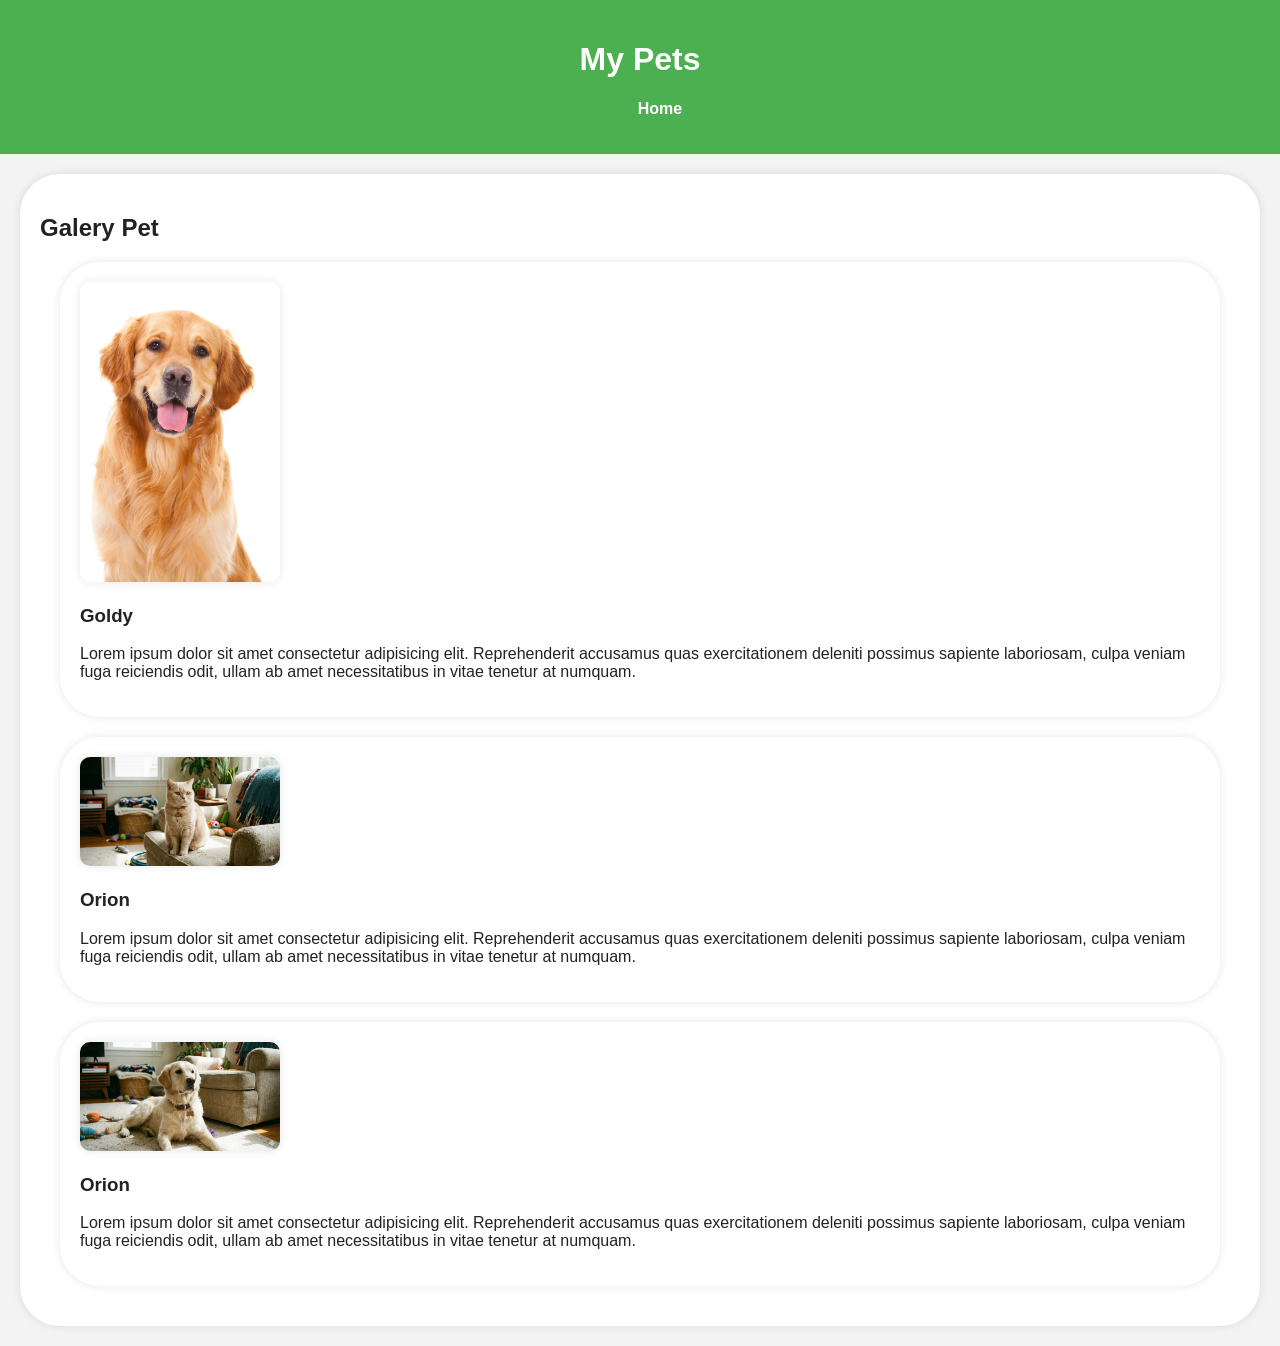
<file: pet.html>
<!DOCTYPE html>
<html lang="en">
<head>
    <meta charset="UTF-8">
    <meta name="viewport" content="width=device-width, initial-scale=1.0">
    <link rel="stylesheet" href="pet-style.css">
    <title>Pets</title>
</head>
<body>
    <header>
        <h1>My Pets</h1>
        <nav>
            <ul>
                <a href="index.html">Home</a>
            </ul>
        </nav>
    </header>
    <main>    
        <section id="galery">
            <h2>Galery Pet</h2>
            <!--pet 1-->
            <article>
                <img class="pet" src="imgspets/licensed-image.jpeg" alt="Dog image" width=200px>
                <h3>Goldy</h3>
                <p>Lorem ipsum dolor sit amet consectetur adipisicing elit. Reprehenderit accusamus quas exercitationem deleniti possimus sapiente laboriosam, culpa veniam fuga reiciendis odit, ullam ab amet necessitatibus in vitae tenetur at numquam.</p>
            </article>
            <!--pet 2-->
            <article>
                <img class="pet" src="imgspets/cat.png" alt="cat image" width=200px>
                <h3>Orion</h3>
                <p>Lorem ipsum dolor sit amet consectetur adipisicing elit. Reprehenderit accusamus quas exercitationem deleniti possimus sapiente laboriosam, culpa veniam fuga reiciendis odit, ullam ab amet necessitatibus in vitae tenetur at numquam.</p>
            </article>
            <!--pet 3-->
            <article>
                <img class="pet" src="imgspets/otherdog.png" alt="cat image" width=200px>
                <h3>Orion</h3>
                <p>Lorem ipsum dolor sit amet consectetur adipisicing elit. Reprehenderit accusamus quas exercitationem deleniti possimus sapiente laboriosam, culpa veniam fuga reiciendis odit, ullam ab amet necessitatibus in vitae tenetur at numquam.</p>
            </article>
        </section>
    </header>
    </main>
    
</body>
</html>
</file>
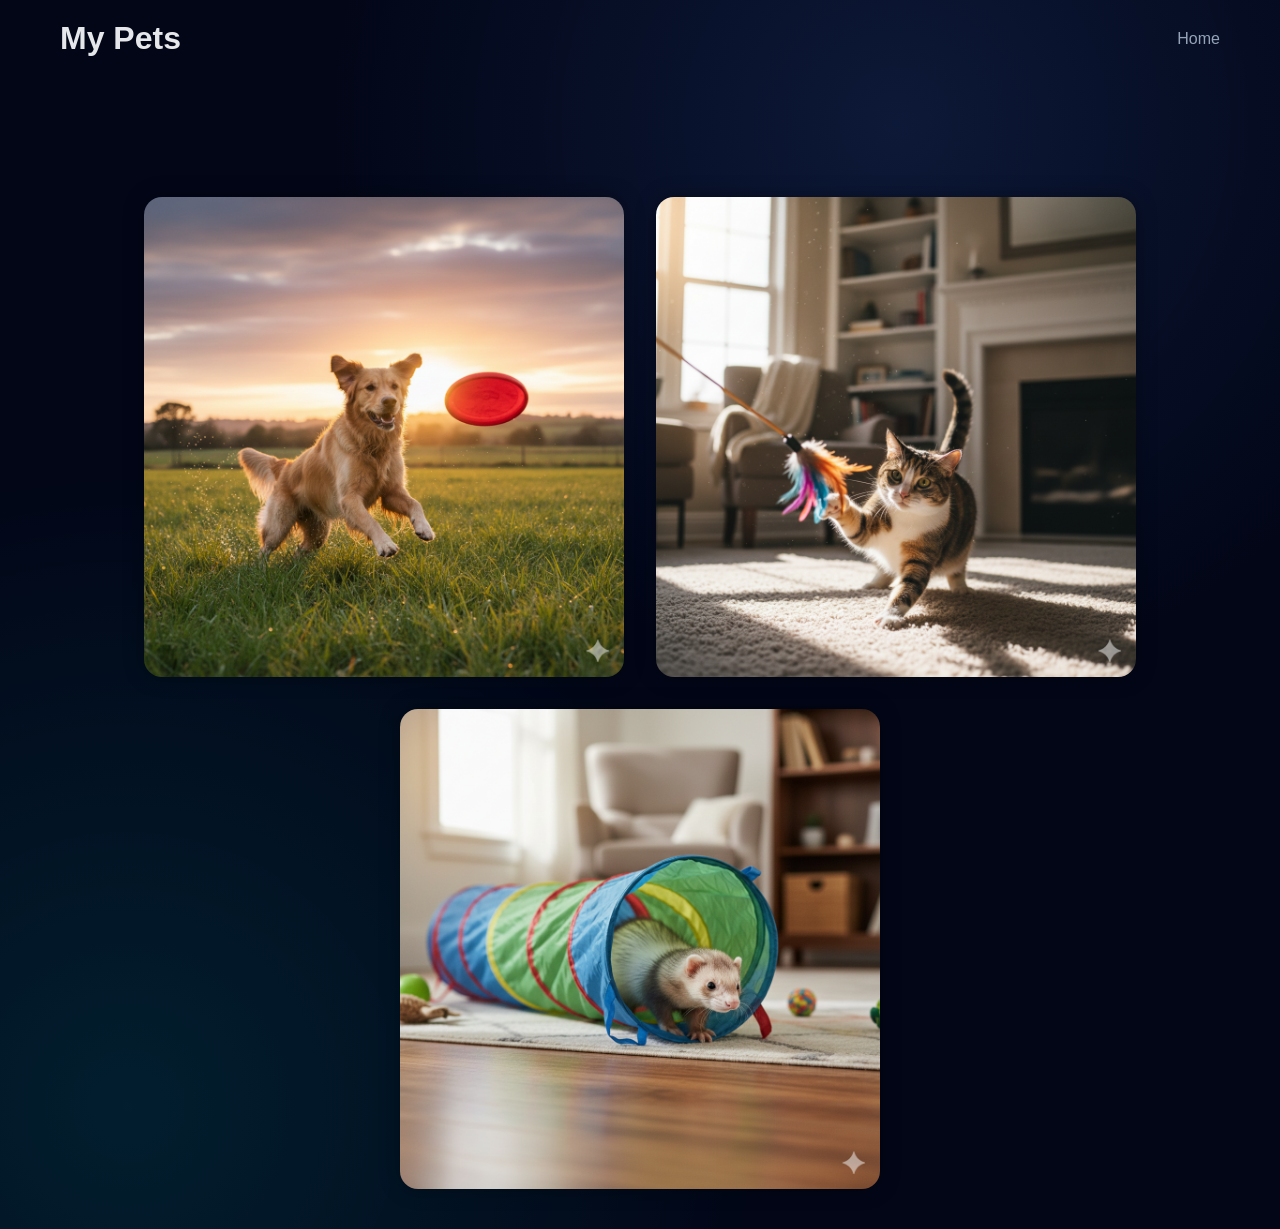
<file: pages/pet.html>
<!DOCTYPE html>
<html lang="en">
<head>
    <meta charset="UTF-8">
    <meta name="viewport" content="width=device-width, initial-scale=1.0">
    <title>Pets</title>
    <link rel="stylesheet" href="/CSS/global.css">
    <link rel="stylesheet" href="/CSS/pet.css">
</head>
<body>
    <header class="nav">
        <h1>My Pets</h1>
        <nav class="menu">
            <ul>
                <li><a href="/index.html">Home</a></li>
            </ul>
        </nav>
    </header>
    <main class="hero">
        <section class="petgal">
            <img src="/assets/imgs/retriever.png" alt="">
            <img src="/assets/imgs/cat.png" alt="">
            <img src="/assets/imgs/huron.png" alt="">
        </section>
    </main>
</body>
</html>
</file>
<file: pet-style.css>
body {
    font-family: Arial, Helvetica, sans-serif;
    margin: 0;
    padding: 0;
    background-color: #f3f3f3;
    color: #222;
}
header {
    background-color: #4CAF50;
    color: white;
    padding: 20px;
    text-align: center;
    a {
        color: white;
        text-decoration: none;
        margin: 0 30px;
    }
}
section {
    padding: 20px;
    margin: 20px;
    background-color: white;
    border-radius: 40px;
    box-shadow: 0 0 10px rgba(0, 0, 0, 0.1);
}

.pet {
    border-radius: 10px;
    box-shadow: 0 0 10px rgba(0, 0, 0, 0.1);
}
.pet img {
    width: 100%;
    border-radius: 10px;
}
a {
    text-decoration: none;
    color: #0055aa;
    font-weight: bold;
}
a:hover {
    text-decoration: wavy;
    color: #222;
}
article {
    margin-bottom: 20px;
    padding: 20px;
    margin: 20px;
    background-color: white;
    border-radius: 40px;
    box-shadow: 0 0 10px rgba(0, 0, 0, 0.1);
}
</file>
<file: CSS/global.css>
:root {
  --bg: #020617;
  --bg-soft: #0a0f1f;
  --primary: #4d0294;
  --accent: #00f5ff;
  --text: #e5e7eb;
  --muted: #94a3b8;
  --card: rgba(255,255,255,0.04);
  --border: rgba(255,255,255,0.08);
}

body.light {
  --bg: #f8fafc;
  --bg-soft: #ffffff;
  --primary: #2563eb;
  --accent: #0ea5e9;
  --text: #0f172a;
  --muted: #64748b;
  --card: rgba(0,0,0,0.03);
  --border: rgba(0,0,0,0.06);
}

* {
  margin: 0;
  padding: 0;
  box-sizing: border-box;
  font-family: 'Inter', sans-serif;
}

body {
  background:
    radial-gradient(circle at 70% 10%, rgba(79,140,255,0.14), transparent 40%),
    radial-gradient(circle at 10% 90%, rgba(0,245,255,0.10), transparent 40%),
    #020617;
  color: var(--text);
  transition: background 0.4s ease, color 0.3s ease;
}

/* NAVBAR */
.nav {
  max-width: 1200px;
  margin: auto;
  padding: 20px;
  display: flex;
  justify-content: space-between;
  align-items: center;
}

.nav a {
  color: var(--muted);
  margin-left: 20px;
  text-decoration: none;
}
.menu ul li {
  list-style: none;
}

.nav a:hover {
  color: var(--text);
}

.logo {
  font-weight: 600;
}

.theme-btn {
  background: transparent;
  border: 1px solid var(--border);
  color: var(--text);
  padding: 8px 12px;
  border-radius: 10px;
  cursor: pointer;
}
.btn{
  position: relative;
  overflow: hidden;
  transition: transform 0.3 ease;
  cursor: pointer;
}
.btn::after{
  content: "";
  position: absolute;
  top: 0;
  left: -100%;
  width: 100%;
  height: 100%;
  background: rgba(255, 255, 255, 0.25);
  transition: left 0.4s ease;
}
.btn:hover{
  transform: translateY(-3px);
}
.btn:hover::after{
  left: 100%;
}
.contact-msg {
  margin-top: 14px;
  font-size: 14px;
  color: rgba(255, 255, 255, 0.7);
  display: none;
}
</file>
<file: CSS/pet.css>
.petgal{
    display: flex;
    justify-content: center;
    align-items: center;
    gap: 32px;
    margin-top: 40px;
    flex-wrap: wrap;
}
.hero {
    max-width: 100%;
    margin: auto;
    padding: 80px 20px 40px;
}

.petgal img{
    max-width: 100%;
    height: auto;
}
/* Image cards */
.petgal img {
    width: 100%;
    max-width: 30rem;
    height: auto;

    border-radius: 18px;

    box-shadow:
    0 0 20px rgba(0, 0, 0, 0.35);

    transition: transform 0.3s ease, box-shadow 0.3s ease;
}
</file>
